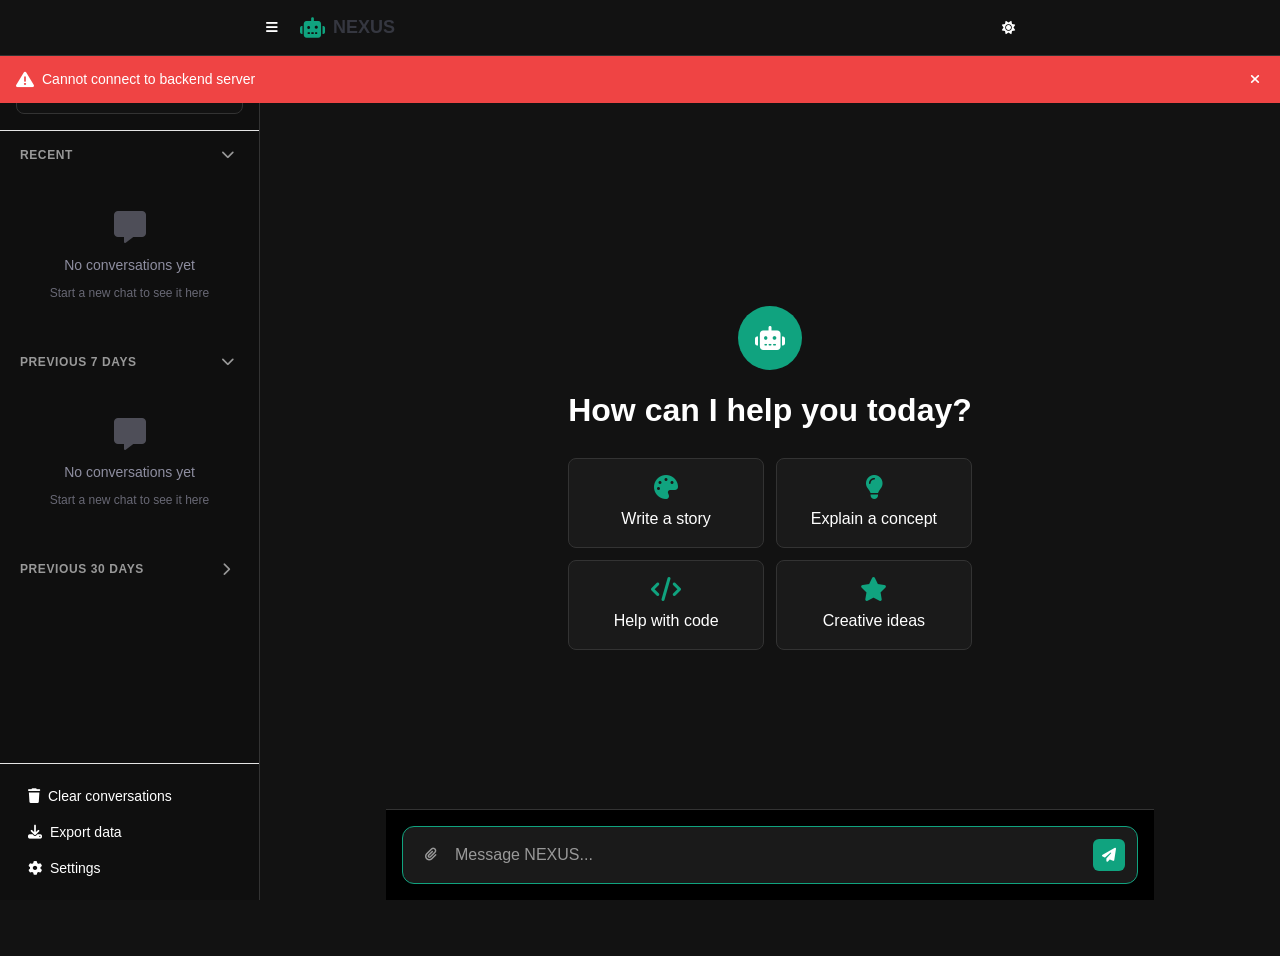
<file: frontend/index.html>
<!DOCTYPE html>
<html lang="en">
<head>
  <meta charset="UTF-8" />
  <meta name="viewport" content="width=device-width, initial-scale=1.0"/>
  <title>NEXUS - AI Assistant</title>
  <link rel="stylesheet" href="style.css" />
  <link rel="stylesheet" href="https://cdnjs.cloudflare.com/ajax/libs/font-awesome/6.4.0/css/all.min.css"/>
</head>
<body class="dark">
  <!-- ChatGPT-Style Header -->
  <header class="header">
    <div class="header-content">
      <div class="header-left">
        <button id="sidebarToggle" class="sidebar-toggle">
          <i class="fas fa-bars"></i>
        </button>
        <div class="logo">
          <i class="fas fa-robot"></i>
          <span>NEXUS</span>
        </div>
      </div>
      <div class="header-right">
        <button id="toggleThemeBtn" class="theme-toggle">
          <i class="fas fa-sun"></i>
        </button>
      </div>
    </div>
  </header>

  <!-- Main Layout Container -->
  <div class="app-container">
    <!-- ChatGPT-Style Sidebar -->
    <aside class="sidebar" id="sidebar">
      <div class="sidebar-header">
        <button id="newChatBtn" class="new-chat-btn">
          <i class="fas fa-plus"></i>
          <span>New chat</span>
        </button>
      </div>
      
      <div class="sidebar-content">
        <!-- Recent Chats Section -->
        <div class="sidebar-section">
          <div class="section-header">
            <span class="section-title">Recent</span>
            <button class="section-toggle" id="recentToggle">
              <i class="fas fa-chevron-down"></i>
            </button>
          </div>
          <div class="section-content" id="recentContent">
            <div class="chat-item active">
              <i class="fas fa-message"></i>
              <span class="chat-item-text">Python function sort</span>
              <div class="chat-item-menu">
                <button class="chat-menu-btn">
                  <i class="fas fa-ellipsis"></i>
                </button>
              </div>
            </div>
            <div class="chat-item">
              <i class="fas fa-message"></i>
              <span class="chat-item-text">Write a story about robot</span>
              <div class="chat-item-menu">
                <button class="chat-menu-btn">
                  <i class="fas fa-ellipsis"></i>
                </button>
              </div>
            </div>
            <div class="chat-item">
              <i class="fas fa-message"></i>
              <span class="chat-item-text">FastAPI vs Flask</span>
              <div class="chat-item-menu">
                <button class="chat-menu-btn">
                  <i class="fas fa-ellipsis"></i>
                </button>
              </div>
            </div>
          </div>
        </div>

        <!-- History Section -->
        <div class="sidebar-section">
          <div class="section-header">
            <span class="section-title">Previous 7 Days</span>
            <button class="section-toggle" id="historyToggle">
              <i class="fas fa-chevron-down"></i>
            </button>
          </div>
          <div class="section-content" id="historyContent">
            <div class="chat-item">
              <i class="fas fa-message"></i>
              <span class="chat-item-text">AI Ethics Discussion</span>
              <div class="chat-item-menu">
                <button class="chat-menu-btn">
                  <i class="fas fa-ellipsis"></i>
                </button>
              </div>
            </div>
            <div class="chat-item">
              <i class="fas fa-message"></i>
              <span class="chat-item-text">Database Design Help</span>
              <div class="chat-item-menu">
                <button class="chat-menu-btn">
                  <i class="fas fa-ellipsis"></i>
                </button>
              </div>
            </div>
          </div>
        </div>

        <!-- Archived Section -->
        <div class="sidebar-section">
          <div class="section-header">
            <span class="section-title">Previous 30 Days</span>
            <button class="section-toggle collapsed" id="archivedToggle">
              <i class="fas fa-chevron-down"></i>
            </button>
          </div>
          <div class="section-content collapsed" id="archivedContent">
            <div class="chat-item">
              <i class="fas fa-message"></i>
              <span class="chat-item-text">Machine Learning Guide</span>
              <div class="chat-item-menu">
                <button class="chat-menu-btn">
                  <i class="fas fa-ellipsis"></i>
                </button>
              </div>
            </div>
            <div class="chat-item">
              <i class="fas fa-message"></i>
              <span class="chat-item-text">React Tutorial</span>
              <div class="chat-item-menu">
                <button class="chat-menu-btn">
                  <i class="fas fa-ellipsis"></i>
                </button>
              </div>
            </div>
          </div>
        </div>
      </div>
      
      <div class="sidebar-footer">
        <div class="sidebar-controls">
          <button id="clearHistoryBtn" class="control-btn">
            <i class="fas fa-trash"></i>
            <span>Clear conversations</span>
          </button>
          <button id="exportBtn" class="control-btn">
            <i class="fas fa-download"></i>
            <span>Export data</span>
          </button>
          <button id="settingsBtnSidebar" class="control-btn">
            <i class="fas fa-cog"></i>
            <span>Settings</span>
          </button>
        </div>
      </div>
    </aside>

    <!-- Main Content Area -->
    <main class="main-content">
      <div class="chat-container">
        <!-- Welcome Screen -->
        <div class="welcome-screen" id="welcomeScreen" style="display: none;">
          <div class="welcome-content">
            <div class="welcome-logo">
              <i class="fas fa-robot"></i>
            </div>
            <h1>How can I help you today?</h1>
            <div class="example-prompts">
              <div class="prompt-card" onclick="sendExamplePrompt('Write a story about a robot learning to paint')">
                <i class="fas fa-palette"></i>
                <span>Write a story</span>
              </div>
              <div class="prompt-card" onclick="sendExamplePrompt('Explain quantum computing in simple terms')">
                <i class="fas fa-lightbulb"></i>
                <span>Explain a concept</span>
              </div>
              <div class="prompt-card" onclick="sendExamplePrompt('Help me write a Python function to sort a list')">
                <i class="fas fa-code"></i>
                <span>Help with code</span>
              </div>
              <div class="prompt-card" onclick="sendExamplePrompt('Give me creative ideas for a birthday party')">
                <i class="fas fa-star"></i>
                <span>Creative ideas</span>
              </div>
            </div>
          </div>
        </div>
        
        <!-- Chat Messages Area -->
        <div class="chat-messages" id="chatMessages">
          <!-- Sample Messages -->
          <div class="message user">
            <div class="message-avatar">
              <i class="fas fa-user"></i>
            </div>
            <div class="message-content">
              <div class="message-text">Help me write a Python function to sort a list</div>
            </div>
          </div>

          <div class="message assistant">
            <div class="message-avatar">
              <i class="fas fa-robot"></i>
            </div>
            <div class="message-content">
              <div class="message-text">
                <p><strong>Python</strong></p>
                <pre><code>def sort_list(nums):
    """
    Sorts a list of integers.
    
    Args:
        nums: The list to sort.
    
    Returns:
        The sorted list.
    """
    
    # Use the built-in sort() method to sort the list.
    nums.sort()
    
    return nums</code></pre>

                <p><strong>Example Usage:</strong></p>
                <pre><code># Create a list of integers to sort.
nums = [5, 2, 8, 3, 1]

# Sort the list.
sorted_nums = sort_list(nums)

# Print the sorted list.
print(sorted_nums)</code></pre>

                <p><strong>Output:</strong></p>
                <pre><code>[1, 2, 3, 5, 8]</code></pre>

                <p><strong>Explanation:</strong></p>
                <ol>
                  <li>The `sort_list()` function takes a list of integers as input.</li>
                  <li>It uses the `sort()` method to sort the list in ascending order.</li>
                  <li>The function returns the sorted list.</li>
                </ol>
              </div>
            </div>
          </div>
        </div>
        
        <!-- Input Area -->
        <div class="input-container">
          <div class="input-area">
            <button id="attachBtn" class="attach-btn">
              <i class="fas fa-paperclip"></i>
            </button>
            <textarea id="userInput" placeholder="Message NEXUS..." rows="1"></textarea>
            <button id="sendBtn" class="send-btn">
              <i class="fas fa-paper-plane"></i>
            </button>
          </div>
        </div>
      </div>
    </main>
  </div>

  <!-- Sidebar Overlay for Mobile -->
  <div class="sidebar-overlay" id="sidebarOverlay"></div>

  <!-- Notification Banner -->
  <div class="notification-banner hidden" id="notificationBanner">
    <div class="notification-content">
      <i class="notification-icon fas fa-exclamation-triangle"></i>
      <span class="notification-message" id="notificationMessage">Backend connection failed</span>
    </div>
    <button class="notification-close" id="notificationClose">
      <i class="fas fa-times"></i>
    </button>
  </div>

  <!-- Scroll to Top Button -->
  <button class="scroll-to-top hidden" id="scrollToTopBtn" title="Scroll to top">
    <i class="fas fa-arrow-up"></i>
  </button>

  <!-- Settings Modal -->
  <div class="settings-modal" id="settingsModal">
    <div class="settings-content">
      <div class="settings-header">
        <h2>Settings</h2>
        <button class="close-settings" id="closeSettings">
          <i class="fas fa-times"></i>
        </button>
      </div>
      
      <div class="settings-body">
        <div class="settings-section">
          <h3>Account</h3>
          <div class="setting-item">
            <div class="setting-info">
              <label>Username</label>
              <span class="setting-description">Your display name</span>
            </div>
            <input type="text" id="usernameInput" value="NEXUS User" class="setting-input">
          </div>
          
          <div class="setting-item">
            <div class="setting-info">
              <label>Email</label>
              <span class="setting-description">Your email address</span>
            </div>
            <input type="email" id="emailInput" value="user@nexus.com" class="setting-input">
          </div>
        </div>
        
        <div class="settings-section">
          <h3>Appearance</h3>
          <div class="setting-item">
            <div class="setting-info">
              <label>Theme</label>
              <span class="setting-description">Choose your preferred theme</span>
            </div>
            <div class="theme-selector">
              <button class="theme-option" data-theme="light">
                <i class="fas fa-sun"></i>
                <span>Light</span>
              </button>
              <button class="theme-option" data-theme="dark">
                <i class="fas fa-moon"></i>
                <span>Dark</span>
              </button>
            </div>
          </div>
        </div>
        
        <div class="settings-section">
          <h3>AI Model</h3>
          <div class="setting-item">
            <div class="setting-info">
              <label>Default AI Model</label>
              <span class="setting-description">Choose your preferred AI model</span>
            </div>
            <select id="aiModelSelect" class="setting-input">
              <option value="gemma:2b">Gemma 2B</option>
              <option value="llama3">Llama 3</option>
              <option value="llama3.1">Llama 3.1</option>
              <option value="codellama">Code Llama</option>
            </select>
          </div>
        </div>
        
        <div class="settings-section">
          <h3>Chat Settings</h3>
          <div class="setting-item">
            <div class="setting-info">
              <label>Auto-save conversations</label>
              <span class="setting-description">Automatically save chat history</span>
            </div>
            <label class="toggle-switch">
              <input type="checkbox" id="autoSaveToggle" checked>
              <span class="toggle-slider"></span>
            </label>
          </div>
          
          <div class="setting-item">
            <div class="setting-info">
              <label>Show typing indicator</label>
              <span class="setting-description">Display when NEXUS is typing</span>
            </div>
            <label class="toggle-switch">
              <input type="checkbox" id="typingIndicatorToggle" checked>
              <span class="toggle-slider"></span>
            </label>
          </div>
        </div>
        
        <div class="settings-section">
          <h3>Data & Privacy</h3>
          <div class="setting-item">
            <div class="setting-info">
              <label>Export all data</label>
              <span class="setting-description">Download your complete chat history</span>
            </div>
            <button class="action-btn" id="exportAllData">
              <i class="fas fa-download"></i>
              <span>Export</span>
            </button>
          </div>
          
          <div class="setting-item">
            <div class="setting-info">
              <label>Clear all data</label>
              <span class="setting-description">Permanently delete all chat history</span>
            </div>
            <button class="action-btn danger" id="clearAllData">
              <i class="fas fa-trash"></i>
              <span>Clear All</span>
            </button>
          </div>
        </div>
      </div>
      
      <div class="settings-footer">
        <button class="save-settings" id="saveSettings">
          <i class="fas fa-save"></i>
          <span>Save Changes</span>
        </button>
      </div>
    </div>
  </div>

  <script src="script.js"></script>
</body>
</html>
</file>
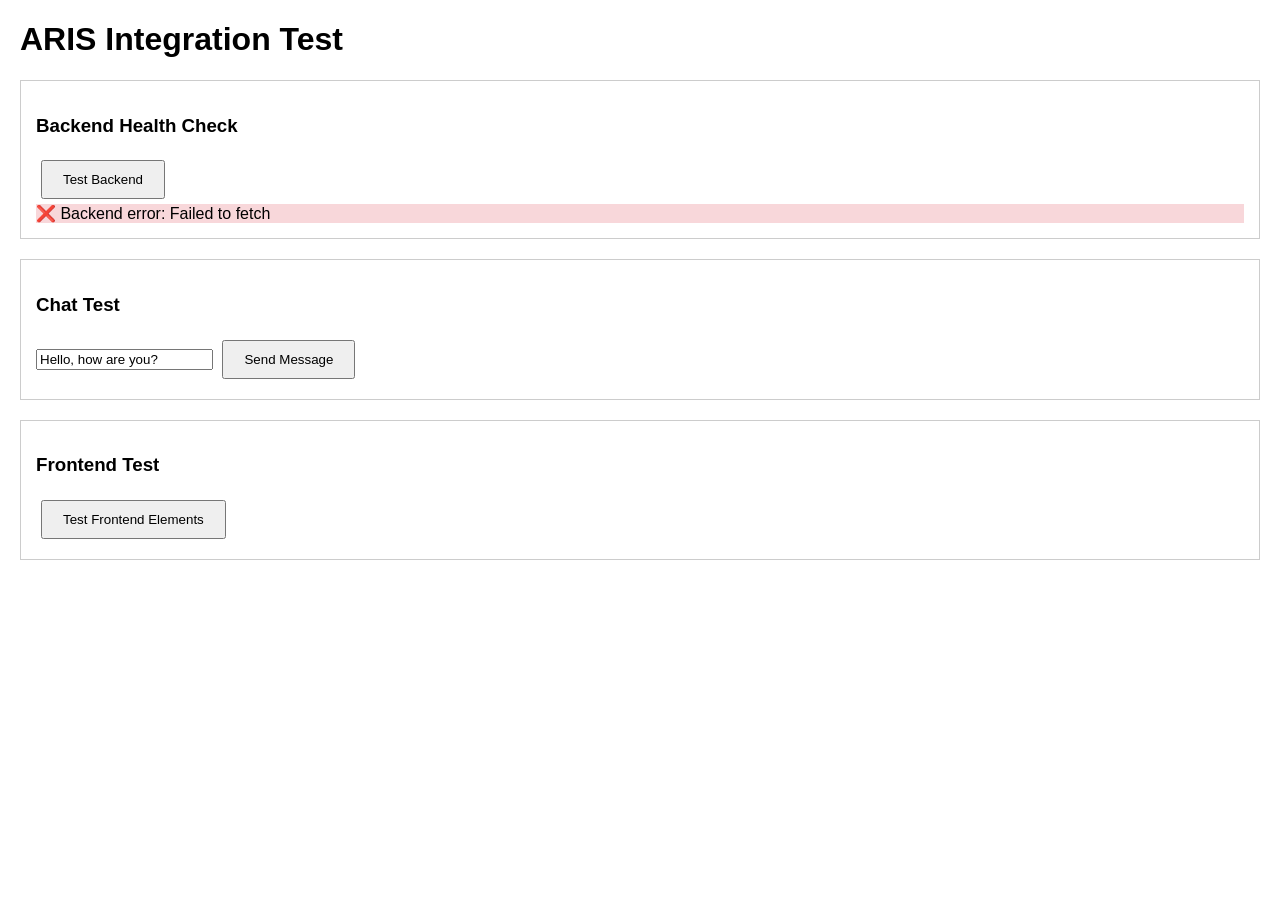
<file: test_integration.html>
<!DOCTYPE html>
<html lang="en">
<head>
    <meta charset="UTF-8">
    <meta name="viewport" content="width=device-width, initial-scale=1.0">
    <title>ARIS Integration Test</title>
    <style>
        body { font-family: Arial, sans-serif; margin: 20px; }
        .test-section { margin: 20px 0; padding: 15px; border: 1px solid #ccc; }
        .success { background-color: #d4edda; border-color: #c3e6cb; }
        .error { background-color: #f8d7da; border-color: #f5c6cb; }
        button { padding: 10px 20px; margin: 5px; }
        #result { margin-top: 10px; padding: 10px; background: #f8f9fa; }
    </style>
</head>
<body>
    <h1>ARIS Integration Test</h1>
    
    <div class="test-section">
        <h3>Backend Health Check</h3>
        <button onclick="testHealth()">Test Backend</button>
        <div id="healthResult"></div>
    </div>
    
    <div class="test-section">
        <h3>Chat Test</h3>
        <input type="text" id="testMessage" placeholder="Enter test message" value="Hello, how are you?">
        <button onclick="testChat()">Send Message</button>
        <div id="chatResult"></div>
    </div>
    
    <div class="test-section">
        <h3>Frontend Test</h3>
        <button onclick="testFrontend()">Test Frontend Elements</button>
        <div id="frontendResult"></div>
    </div>

    <script>
        async function testHealth() {
            const resultDiv = document.getElementById('healthResult');
            try {
                const response = await fetch('http://localhost:5000/health');
                const data = await response.json();
                resultDiv.innerHTML = `<div class="success">✅ Backend is running: ${data.message}</div>`;
            } catch (error) {
                resultDiv.innerHTML = `<div class="error">❌ Backend error: ${error.message}</div>`;
            }
        }
        
        async function testChat() {
            const resultDiv = document.getElementById('chatResult');
            const message = document.getElementById('testMessage').value;
            
            try {
                const response = await fetch('http://localhost:5000/execute', {
                    method: 'POST',
                    headers: { 'Content-Type': 'application/json' },
                    body: JSON.stringify({ command: message })
                });
                const data = await response.json();
                resultDiv.innerHTML = `<div class="success">✅ Response: ${data.response}</div>`;
            } catch (error) {
                resultDiv.innerHTML = `<div class="error">❌ Chat error: ${error.message}</div>`;
            }
        }
        
        function testFrontend() {
            const resultDiv = document.getElementById('frontendResult');
            const tests = [
                { name: 'Send Button', element: document.getElementById('sendBtn'), found: false },
                { name: 'User Input', element: document.getElementById('userInput'), found: false },
                { name: 'Chat Messages', element: document.getElementById('chatMessages'), found: false },
                { name: 'Sidebar Toggle', element: document.getElementById('sidebarToggle'), found: false }
            ];
            
            let results = '<h4>Frontend Element Tests:</h4>';
            tests.forEach(test => {
                if (test.element) {
                    test.found = true;
                    results += `<div class="success">✅ ${test.name}: Found</div>`;
                } else {
                    results += `<div class="error">❌ ${test.name}: Not found</div>`;
                }
            });
            
            resultDiv.innerHTML = results;
        }
        
        // Auto-run health check on load
        window.onload = function() {
            testHealth();
        };
    </script>
</body>
</html>
</file>
<file: frontend/style.css>
/* ===== CHATGPT-STYLE CSS ===== */
* {
  margin: 0;
  padding: 0;
  box-sizing: border-box;
}

:root {
  /* Light Theme */
  --bg-primary: #ffffff;
  --bg-secondary: #f7f7f8;
  --bg-tertiary: #e5e5e5;
  --bg-sidebar: #f7f7f8;
  --bg-header: #ffffff;
  
  --text-primary: #353740;
  --text-secondary: #6e6e80;
  --text-muted: #8e8ea0;
  
  --border-color: #e5e5e5;
  --border-hover: #d1d5db;
  
  --user-bg: #f7f7f8;
  --assistant-bg: #ffffff;
  
  --accent-color: #10a37f;
  --accent-hover: #0d8a6b;
  
  --shadow-sm: 0 1px 2px 0 rgba(0, 0, 0, 0.05);
  --shadow-md: 0 4px 6px -1px rgba(0, 0, 0, 0.1);
  
  /* Improved Dark Theme Colors */
  --dark-bg-primary: #121212;
  --dark-bg-secondary: #1e1e1e;
  --dark-bg-tertiary: #2d2d2d;
  --dark-bg-sidebar: #0f0f0f;
  --dark-bg-header: #121212;
  
  --dark-text-primary: #ffffff;
  --dark-text-secondary: #cccccc;
  --dark-text-muted: #999999;
  
  --dark-border-color: #333333;
  --dark-border-hover: #444444;
  
  --dark-user-bg: #1a1a1a;
  --dark-assistant-bg: #000000;
  
  /* Spacing */
  --spacing-xs: 0.25rem;
  --spacing-sm: 0.5rem;
  --spacing-md: 0.75rem;
  --spacing-lg: 1rem;
  --spacing-xl: 1.5rem;
  --spacing-2xl: 2rem;
  
  /* Layout */
  --header-height: 3.5rem;
  --sidebar-width: 260px;
  --max-content-width: 768px;
}

/* ===== BASE STYLES ===== */
html {
  font-size: 16px;
  scroll-behavior: smooth;
}

body {
  font-family: -apple-system, BlinkMacSystemFont, 'Segoe UI', Roboto, sans-serif;
  background: var(--bg-primary);
  color: var(--text-primary);
  line-height: 1.5;
  overflow-x: hidden;
  min-height: 100vh;
  transition: all 0.2s ease;
}

/* ===== LAYOUT SYSTEM ===== */
.app-container {
  display: grid;
  grid-template-columns: var(--sidebar-width) 1fr;
  grid-template-rows: 1fr;
  min-height: calc(100vh - var(--header-height));
  margin-top: var(--header-height);
  transition: grid-template-columns 0.2s ease;
}

/* ===== HEADER ===== */
.header {
  position: fixed;
  top: 0;
  left: 0;
  right: 0;
  height: var(--header-height);
  background: var(--bg-header);
  border-bottom: 1px solid var(--border-color);
  z-index: 1000;
  display: flex;
  align-items: center;
  padding: 0 var(--spacing-lg);
}

.header-content {
  display: flex;
  align-items: center;
  justify-content: space-between;
  width: 100%;
  max-width: var(--max-content-width);
  margin: 0 auto;
}

.header-left {
  display: flex;
  align-items: center;
  gap: var(--spacing-md);
}

.sidebar-toggle {
  background: none;
  border: none;
  color: var(--text-primary);
  width: 2rem;
  height: 2rem;
  display: flex;
  align-items: center;
  justify-content: center;
  cursor: pointer;
  border-radius: 0.375rem;
  transition: background-color 0.2s ease;
}

.sidebar-toggle:hover {
  background: var(--bg-secondary);
}

.logo {
  display: flex;
  align-items: center;
  gap: var(--spacing-sm);
  color: var(--text-primary);
  font-weight: 600;
  font-size: 1.125rem;
}

.logo i {
  font-size: 1.25rem;
  color: var(--accent-color);
}

.header-right {
  display: flex;
  align-items: center;
  gap: var(--spacing-sm);
}

.theme-toggle {
  background: none;
  border: none;
  color: var(--text-primary);
  width: 2rem;
  height: 2rem;
  display: flex;
  align-items: center;
  justify-content: center;
  cursor: pointer;
  border-radius: 0.375rem;
  transition: background-color 0.2s ease;
}

.theme-toggle:hover {
  background: var(--bg-secondary);
}

/* ===== SIDEBAR ===== */
.sidebar {
  background: var(--bg-sidebar);
  border-right: 1px solid var(--border-color);
  display: flex;
  flex-direction: column;
  height: calc(100vh - var(--header-height));
  transition: all 0.2s ease;
  overflow: hidden;
  z-index: 100;
}

.sidebar-header {
  padding: var(--spacing-lg);
  border-bottom: 1px solid var(--border-color);
}

.new-chat-btn {
  width: 100%;
  background: var(--bg-primary);
  border: 1px solid var(--border-color);
  color: var(--text-primary);
  padding: var(--spacing-md) var(--spacing-lg);
  border-radius: 0.5rem;
  font-weight: 500;
  cursor: pointer;
  transition: all 0.2s ease;
  display: flex;
  align-items: center;
  gap: var(--spacing-sm);
  justify-content: center;
  font-size: 0.875rem;
}

.new-chat-btn:hover {
  background: var(--bg-secondary);
  border-color: var(--border-hover);
}

.sidebar-content {
  flex: 1;
  overflow-y: auto;
  padding: var(--spacing-md);
  display: flex;
  flex-direction: column;
  gap: var(--spacing-lg);
}

.sidebar-section {
  display: flex;
  flex-direction: column;
  gap: var(--spacing-sm);
}

.section-header {
  display: flex;
  align-items: center;
  justify-content: space-between;
  margin-bottom: var(--spacing-xs);
  padding: 0 var(--spacing-sm);
}

.section-title {
  font-size: 0.75rem;
  font-weight: 600;
  color: var(--text-muted);
  text-transform: uppercase;
  letter-spacing: 0.05em;
  margin: 0;
}

.section-toggle {
  background: none;
  border: none;
  color: var(--text-muted);
  cursor: pointer;
  padding: var(--spacing-xs);
  border-radius: var(--spacing-xs);
  transition: all 0.2s ease;
  display: flex;
  align-items: center;
  justify-content: center;
  width: 1.5rem;
  height: 1.5rem;
}

.section-toggle:hover {
  color: var(--text-primary);
  background: var(--bg-tertiary);
}

.section-toggle.collapsed {
  transform: rotate(-90deg);
}

.section-content {
  display: flex;
  flex-direction: column;
  gap: var(--spacing-xs);
  transition: all 0.3s ease;
  overflow: hidden;
}

.section-content.collapsed {
  max-height: 0;
  opacity: 0;
}

.section-content:not(.collapsed) {
  max-height: 500px;
  opacity: 1;
}

.section-btn {
  width: 100%;
  background: none;
  border: none;
  color: var(--text-primary);
  padding: var(--spacing-sm) var(--spacing-md);
  border-radius: 0.375rem;
  cursor: pointer;
  transition: all 0.2s ease;
  display: flex;
  align-items: center;
  gap: var(--spacing-sm);
  font-size: 0.875rem;
  text-align: left;
}

.section-btn:hover {
  background: var(--bg-tertiary);
}

.history-list {
  display: flex;
  flex-direction: column;
  gap: var(--spacing-xs);
}

.chat-item {
  padding: var(--spacing-md);
  background: transparent;
  border: none;
  border-radius: 0.5rem;
  cursor: pointer;
  transition: all 0.2s ease;
  font-size: 0.875rem;
  color: var(--text-primary);
  text-align: left;
  width: 100%;
  display: flex;
  align-items: center;
  gap: var(--spacing-md);
  position: relative;
  overflow: hidden;
  text-overflow: ellipsis;
  white-space: nowrap;
}

.chat-item:hover {
  background: var(--bg-tertiary);
}

.chat-item.active {
  background: var(--accent-color);
  color: white;
  font-weight: 500;
}

.chat-item i {
  font-size: 1rem;
  flex-shrink: 0;
}

.chat-item-text {
  flex: 1;
  font-size: 0.875rem;
  white-space: nowrap;
  overflow: hidden;
  text-overflow: ellipsis;
}

.chat-item-menu {
  opacity: 0;
  transition: opacity 0.2s ease;
}

.chat-item:hover .chat-item-menu {
  opacity: 1;
}

.chat-menu-btn {
  background: none;
  border: none;
  color: inherit;
  padding: var(--spacing-xs);
  border-radius: var(--spacing-xs);
  cursor: pointer;
  font-size: 0.75rem;
  width: 1.5rem;
  height: 1.5rem;
  display: flex;
  align-items: center;
  justify-content: center;
}

.chat-menu-btn:hover {
  background: rgba(255, 255, 255, 0.1);
}

.history-item {
  padding: var(--spacing-md);
  background: transparent;
  border: none;
  border-radius: 0.375rem;
  cursor: pointer;
  transition: all 0.2s ease;
  font-size: 0.875rem;
  color: var(--text-primary);
  text-align: left;
  width: 100%;
  display: flex;
  align-items: center;
  gap: var(--spacing-sm);
  position: relative;
  overflow: hidden;
  text-overflow: ellipsis;
  white-space: nowrap;
}

.history-item:hover {
  background: var(--bg-tertiary);
}

.history-item.active {
  background: var(--bg-tertiary);
  font-weight: 500;
}

.history-item::before {
  content: '';
  position: absolute;
  left: 0;
  top: 0;
  bottom: 0;
  width: 2px;
  background: var(--accent-color);
  opacity: 0;
  transition: opacity 0.2s ease;
}

.history-item.active::before {
  opacity: 1;
}

.sidebar-footer {
  padding: var(--spacing-lg);
  border-top: 1px solid var(--border-color);
}

.sidebar-controls {
  display: flex;
  flex-direction: column;
  gap: var(--spacing-xs);
}

.control-btn {
  width: 100%;
  background: none;
  border: none;
  color: var(--text-primary);
  padding: var(--spacing-sm) var(--spacing-md);
  border-radius: 0.375rem;
  cursor: pointer;
  transition: all 0.2s ease;
  display: flex;
  align-items: center;
  gap: var(--spacing-sm);
  font-size: 0.875rem;
  text-align: left;
}

.control-btn:hover {
  background: var(--bg-tertiary);
}

/* ===== MAIN CONTENT ===== */
.main-content {
  background: var(--bg-primary);
  display: flex;
  flex-direction: column;
  min-height: calc(100vh - var(--header-height));
  position: relative;
  overflow: hidden;
}

.chat-container {
  flex: 1;
  display: flex;
  flex-direction: column;
  max-width: 768px;
  margin: 0 auto;
  width: 100%;
  position: relative;
}

/* ===== WELCOME SCREEN ===== */
.welcome-screen {
  display: flex;
  align-items: center;
  justify-content: center;
  min-height: calc(100vh - var(--header-height) - 120px);
  padding: var(--spacing-2xl);
  flex: 1;
}

.welcome-content {
  text-align: center;
  max-width: 600px;
}

.welcome-logo {
  width: 4rem;
  height: 4rem;
  background: var(--accent-color);
  border-radius: 50%;
  display: flex;
  align-items: center;
  justify-content: center;
  margin: 0 auto var(--spacing-lg);
  font-size: 1.5rem;
  color: white;
}

.welcome-content h1 {
  font-size: 2rem;
  font-weight: 600;
  color: var(--text-primary);
  margin-bottom: var(--spacing-xl);
}

.example-prompts {
  display: grid;
  grid-template-columns: repeat(2, 1fr);
  gap: var(--spacing-md);
  margin-top: var(--spacing-xl);
}

.prompt-card {
  background: var(--bg-secondary);
  border: 1px solid var(--border-color);
  border-radius: 0.5rem;
  padding: var(--spacing-lg);
  cursor: pointer;
  transition: all 0.2s ease;
  display: flex;
  flex-direction: column;
  align-items: center;
  gap: var(--spacing-sm);
  text-align: center;
}

.prompt-card:hover {
  background: var(--bg-tertiary);
  border-color: var(--accent-color);
  transform: translateY(-2px);
}

.prompt-card i {
  font-size: 1.5rem;
  color: var(--accent-color);
}

.prompt-card span {
  font-weight: 500;
  color: var(--text-primary);
}

/* ===== CHAT MESSAGES ===== */
.chat-messages {
  flex: 1;
  overflow-y: auto;
  padding: var(--spacing-lg) 0;
  padding-bottom: 120px; /* Space for input */
}

.message {
  display: flex;
  padding: var(--spacing-lg) var(--spacing-xl);
  gap: var(--spacing-lg);
  position: relative;
  margin: 0 calc(-1 * var(--spacing-xl));
  transition: all 0.2s ease;
}

.message.user {
  background: var(--user-bg);
  margin: 0 calc(-1 * var(--spacing-xl)) 0 calc(-1 * var(--spacing-xl));
  padding: var(--spacing-lg) var(--spacing-xl);
}

.message.assistant {
  background: var(--assistant-bg);
  margin: 0 calc(-1 * var(--spacing-xl)) 0 calc(-1 * var(--spacing-xl));
  padding: var(--spacing-lg) var(--spacing-xl);
}

.message-avatar {
  width: 2rem;
  height: 2rem;
  border-radius: 50%;
  display: flex;
  align-items: center;
  justify-content: center;
  flex-shrink: 0;
  font-size: 0.875rem;
}

.message.user .message-avatar {
  background: #1079a3;
  color: white;
}

.message.assistant .message-avatar {
  background: #5436da;
  color: white;
}

.message-content {
  flex: 1;
  max-width: 100%;
  word-wrap: break-word;
}

.message-text {
  line-height: 1.6;
  color: var(--text-primary);
  font-size: 0.95rem;
}

.message-actions {
  position: absolute;
  right: 1rem;
  top: 50%;
  transform: translateY(-50%);
  display: flex;
  gap: 0.5rem;
  opacity: 0;
  transition: opacity 0.2s ease;
}

.message:hover .message-actions {
  opacity: 1;
}

.message-action {
  background: var(--bg-secondary);
  border: 1px solid var(--border-color);
  border-radius: 0.25rem;
  padding: 0.25rem;
  cursor: pointer;
  color: var(--text-secondary);
  transition: all 0.2s ease;
}

.message-action:hover {
  background: var(--bg-tertiary);
  color: var(--text-primary);
}

/* ===== RIGHT PANEL ===== */
.right-panel {
  width: 300px;
  background: var(--bg-secondary);
  border-left: 1px solid var(--border-color);
  display: flex;
  flex-direction: column;
  height: calc(100vh - var(--header-height));
}

.right-panel-header {
  padding: var(--spacing-lg);
  border-bottom: 1px solid var(--border-color);
  display: flex;
  justify-content: space-between;
  align-items: center;
}

.right-panel-header h3 {
  margin: 0;
  color: var(--text-primary);
  font-size: 1.1rem;
  font-weight: 600;
}

.history-btn {
  background: var(--accent-color);
  color: white;
  border: none;
  padding: var(--spacing-sm) var(--spacing-md);
  border-radius: 0.375rem;
  cursor: pointer;
  display: flex;
  align-items: center;
  gap: var(--spacing-xs);
  font-size: 0.875rem;
  font-weight: 500;
  transition: all 0.2s ease;
}

.history-btn:hover {
  background: var(--accent-hover);
  transform: translateY(-1px);
}

.right-panel-content {
  flex: 1;
  overflow-y: auto;
  padding: var(--spacing-md);
}

.history-panel {
  display: flex;
  flex-direction: column;
  gap: var(--spacing-sm);
}

.history-panel-item {
  padding: var(--spacing-sm);
  background: var(--bg-tertiary);
  border-radius: 0.375rem;
  cursor: pointer;
  transition: all 0.2s ease;
  border: 1px solid transparent;
}

.history-panel-item:hover {
  background: var(--bg-primary);
  border-color: var(--accent-color);
}

.history-panel-item.active {
  background: var(--accent-color);
  color: white;
}

.history-panel-item h4 {
  margin: 0 0 var(--spacing-xs) 0;
  font-size: 0.875rem;
  font-weight: 600;
}

.history-panel-item p {
  margin: 0;
  font-size: 0.75rem;
  color: var(--text-secondary);
  line-height: 1.4;
}

.history-panel-item.active p {
  color: rgba(255, 255, 255, 0.8);
}

/* Dark mode for messages */
body.dark .message.user {
  background: #1a1a1a;
}

body.dark .message.assistant {
  background: #000000;
}

body.dark .message-text {
  color: #ffffff;
}

body.dark .welcome-content h1 {
  color: #ffffff;
}

body.dark .prompt-card {
  background: #1a1a1a;
  border-color: #333333;
}

body.dark .prompt-card:hover {
  background: #2a2a2a;
  border-color: var(--accent-color);
}

body.dark .prompt-card span {
  color: #ffffff;
}

body.dark .input-area {
  border-color: #565869;
}

body.dark .input-area:focus-within {
  border-color: var(--accent-color);
}

body.dark #userInput::placeholder {
  color: #9ca3af;
}

body.dark .attach-btn {
  color: #9ca3af;
}

body.dark .attach-btn:hover {
  color: #d1d5db;
  background: #444654;
}

/* Dark mode for right panel */
body.dark .right-panel {
  background: var(--dark-bg-secondary);
  border-left-color: var(--dark-border-color);
}

body.dark .right-panel-header {
  border-bottom-color: var(--dark-border-color);
}

body.dark .right-panel-header h3 {
  color: var(--dark-text-primary);
}

body.dark .history-panel-item {
  background: var(--dark-bg-tertiary);
}

body.dark .history-panel-item:hover {
  background: var(--dark-bg-primary);
}

/* ===== WELCOME MESSAGE ===== */
.welcome-message {
  display: flex;
  flex-direction: column;
  align-items: center;
  justify-content: center;
  text-align: center;
  padding: var(--spacing-2xl);
  flex: 1;
  min-height: calc(100vh - var(--header-height) - 240px);
  width: 100%;
  background: var(--bg-primary);
  margin: 0 auto;
  max-width: 600px;
}

.welcome-icon {
  width: 3rem;
  height: 3rem;
  background: var(--accent-color);
  border-radius: 50%;
  display: flex;
  align-items: center;
  justify-content: center;
  margin-bottom: var(--spacing-xl);
}

.welcome-icon i {
  font-size: 1.5rem;
  color: white;
}

.welcome-message h1 {
  font-size: 2rem;
  font-weight: 600;
  color: var(--text-primary);
  margin-bottom: var(--spacing-lg);
}

/* ===== CHAT MESSAGES ===== */
.message {
  display: flex;
  padding: var(--spacing-xl);
  border-bottom: 1px solid var(--border-color);
  position: relative;
  animation: messageSlideIn 0.3s ease-out;
}

@keyframes messageSlideIn {
  from {
    opacity: 0;
    transform: translateY(10px);
  }
  to {
    opacity: 1;
    transform: translateY(0);
  }
}

.message.user {
  background: var(--user-bg);
}

.message.assistant {
  background: var(--assistant-bg);
}

.message-avatar {
  width: 2rem;
  height: 2rem;
  border-radius: 50%;
  display: flex;
  align-items: center;
  justify-content: center;
  margin-right: var(--spacing-lg);
  flex-shrink: 0;
}

.message.user .message-avatar {
  background: var(--accent-color);
  color: white;
}

.message.assistant .message-avatar {
  background: var(--accent-color);
  color: white;
}

.message-content {
  flex: 1;
  min-width: 0;
}

.message-text {
  font-size: 0.875rem;
  line-height: 1.6;
  color: var(--text-primary);
  white-space: pre-wrap;
  word-wrap: break-word;
}

.message-actions {
  position: absolute;
  top: var(--spacing-md);
  right: var(--spacing-md);
  display: flex;
  gap: var(--spacing-xs);
  opacity: 0;
  transition: opacity 0.2s ease;
}

.message:hover .message-actions {
  opacity: 1;
}

.message-action {
  background: none;
  border: none;
  color: var(--text-muted);
  width: 1.5rem;
  height: 1.5rem;
  display: flex;
  align-items: center;
  justify-content: center;
  cursor: pointer;
  border-radius: 0.25rem;
  transition: all 0.2s ease;
  font-size: 0.75rem;
}

.message-action:hover {
  background: var(--bg-tertiary);
  color: var(--text-primary);
}

/* ===== LOADING INDICATOR ===== */
.typing-indicator {
  display: flex;
  align-items: center;
  gap: var(--spacing-sm);
  padding: var(--spacing-md) 0;
  color: var(--text-muted);
  font-size: 0.875rem;
}

.typing-dots {
  display: flex;
  gap: 2px;
}

.typing-dot {
  width: 4px;
  height: 4px;
  background: var(--text-muted);
  border-radius: 50%;
  animation: typingDot 1.4s infinite ease-in-out;
}

.typing-dot:nth-child(1) { animation-delay: -0.32s; }
.typing-dot:nth-child(2) { animation-delay: -0.16s; }
.typing-dot:nth-child(3) { animation-delay: 0s; }

@keyframes typingDot {
  0%, 80%, 100% {
    transform: scale(0.8);
    opacity: 0.5;
  }
  40% {
    transform: scale(1);
    opacity: 1;
  }
}

/* ===== INPUT AREA ===== */
.input-container {
  position: absolute;
  bottom: 0;
  left: 0;
  right: 0;
  background: var(--bg-primary);
  padding: var(--spacing-lg);
  border-top: 1px solid var(--border-color);
  z-index: 50;
}

.input-area {
  background: var(--bg-primary);
  border: 1px solid var(--border-color);
  border-radius: 0.75rem;
  padding: 0.75rem;
  transition: all 0.2s ease;
  max-width: 100%;
  position: relative;
  display: flex;
  align-items: flex-end;
  gap: 0.5rem;
}

.input-area:focus-within {
  border-color: var(--accent-color);
}

.attach-btn {
  background: none;
  border: none;
  color: #9ca3af;
  width: 2rem;
  height: 2rem;
  display: flex;
  align-items: center;
  justify-content: center;
  cursor: pointer;
  border-radius: 0.375rem;
  transition: all 0.2s ease;
  flex-shrink: 0;
}

.attach-btn:hover {
  color: var(--text-primary);
  background: #f5f5f5;
}

#userInput {
  flex: 1;
  background: transparent;
  border: none;
  outline: none;
  color: var(--text-primary);
  font-size: 1rem;
  font-family: inherit;
  line-height: 1.5;
  resize: none;
  min-height: 1.5rem;
  max-height: 8rem;
  overflow-y: auto;
  padding: 0.25rem 0;
  width: 100%;
}

#userInput::placeholder {
  color: #9ca3af;
}

.send-btn {
  background: var(--accent-color);
  border: none;
  color: white;
  width: 2rem;
  height: 2rem;
  display: flex;
  align-items: center;
  justify-content: center;
  cursor: pointer;
  border-radius: 0.375rem;
  transition: all 0.2s ease;
  flex-shrink: 0;
  font-size: 0.875rem;
}

.send-btn:hover {
  background: var(--accent-hover);
  transform: scale(1.05);
}

.send-btn:disabled {
  background: var(--text-muted);
  cursor: not-allowed;
  transform: none;
}

/* ===== SIDEBAR OVERLAY (MOBILE) ===== */
.sidebar-overlay {
  position: fixed;
  top: 0;
  left: 0;
  right: 0;
  bottom: 0;
  background: rgba(0, 0, 0, 0.5);
  z-index: 999;
  opacity: 0;
  visibility: hidden;
  transition: all 0.2s ease;
}

.sidebar-overlay.active {
  opacity: 1;
  visibility: visible;
}

/* ===== RESPONSIVE DESIGN ===== */
@media (max-width: 768px) {
  .app-container {
    grid-template-columns: 1fr;
  }
  
  .sidebar {
    position: fixed;
    top: var(--header-height);
    left: 0;
    bottom: 0;
    width: var(--sidebar-width);
    transform: translateX(-100%);
    z-index: 1000;
    box-shadow: var(--shadow-md);
  }
  
  .sidebar.open {
    transform: translateX(0);
  }
  
  .input-container {
    left: 0;
    right: 0;
    padding: var(--spacing-md);
  }
  
  .chat-container {
    padding: 0;
  }
  
  .message {
    padding: var(--spacing-lg);
  }
  
  .header {
    padding: 0 var(--spacing-md);
  }
  
  .welcome-message h1 {
    font-size: 1.5rem;
  }
}

@media (max-width: 480px) {
  .welcome-message {
    padding: var(--spacing-lg);
  }
  
  .welcome-message h1 {
    font-size: 1.25rem;
  }
  
  .message {
    padding: var(--spacing-md);
  }
  
  .message-avatar {
    width: 1.5rem;
    height: 1.5rem;
    margin-right: var(--spacing-md);
  }
}

/* ===== SIDEBAR COLLAPSED STATE ===== */
.sidebar-collapsed .app-container {
  grid-template-columns: 1fr;
}

.sidebar-collapsed .sidebar {
  transform: translateX(-100%);
  opacity: 0;
  pointer-events: none;
}

/* ===== DARK MODE ===== */
body.dark {
  background: var(--dark-bg-primary);
  color: var(--dark-text-primary);
}

body.dark .header {
  background: var(--dark-bg-header);
  border-color: var(--dark-border-color);
}

body.dark .sidebar {
  background: var(--dark-bg-sidebar);
  border-color: var(--dark-border-color);
}

body.dark .main-content {
  background: var(--dark-bg-primary);
}

body.dark .message.user {
  background: var(--dark-user-bg);
}

body.dark .message.assistant {
  background: var(--dark-assistant-bg);
}

body.dark .message-text {
  color: var(--dark-text-primary);
}

body.dark .input-area {
  background: #1a1a1a;
  border-color: #333333;
}

body.dark .input-area:focus-within {
  border-color: var(--accent-color);
}

body.dark #userInput {
  color: var(--dark-text-primary);
}

body.dark #userInput::placeholder {
  color: var(--dark-text-muted);
}

body.dark .section-title {
  color: var(--dark-text-muted);
}

body.dark .section-toggle {
  color: var(--dark-text-muted);
}

body.dark .section-toggle:hover {
  color: var(--dark-text-primary);
  background: var(--dark-bg-tertiary);
}

body.dark .chat-item {
  color: var(--dark-text-primary);
}

body.dark .chat-item:hover {
  background: var(--dark-bg-tertiary);
}

body.dark .chat-item.active {
  background: var(--accent-color);
  color: white;
}

body.dark .attach-btn {
  color: var(--dark-text-muted);
}

body.dark .attach-btn:hover {
  color: var(--dark-text-primary);
  background: var(--dark-bg-tertiary);
}

body.dark .welcome-message h1 {
  color: var(--dark-text-primary);
}

body.dark .history-item {
  color: var(--dark-text-primary);
}

body.dark .history-item:hover {
  background: var(--dark-bg-tertiary);
}

body.dark .history-item.active {
  background: var(--dark-bg-tertiary);
}

body.dark .settings-btn-sidebar {
  color: var(--dark-text-primary);
}

body.dark .settings-btn-sidebar:hover {
  background: var(--dark-bg-tertiary);
}

body.dark .new-chat-btn {
  background: var(--dark-bg-primary);
  border-color: var(--dark-border-color);
  color: var(--dark-text-primary);
}

body.dark .new-chat-btn:hover {
  background: var(--dark-bg-tertiary);
  border-color: var(--dark-border-hover);
}

body.dark .sidebar-toggle,
body.dark .settings-btn {
  color: var(--dark-text-primary);
}

body.dark .sidebar-toggle:hover,
body.dark .settings-btn:hover {
  background: var(--dark-bg-tertiary);
}

body.dark .attach-btn {
  color: var(--dark-text-muted);
}

body.dark .attach-btn:hover {
  color: var(--dark-text-primary);
  background: var(--dark-bg-tertiary);
}

body.dark .message-action {
  color: var(--dark-text-muted);
}

body.dark .message-action:hover {
  background: var(--dark-bg-tertiary);
  color: var(--dark-text-primary);
}

body.dark .theme-toggle {
  color: var(--dark-text-primary);
}

body.dark .theme-toggle:hover {
  background: var(--dark-bg-tertiary);
}

body.dark .section-btn {
  color: var(--dark-text-primary);
}

body.dark .section-btn:hover {
  background: var(--dark-bg-tertiary);
}

body.dark .control-btn {
  color: var(--dark-text-primary);
}

body.dark .control-btn:hover {
  background: var(--dark-bg-tertiary);
}

body.dark .section-header h3 {
  color: var(--dark-text-muted);
}

/* Settings Modal Dark Mode */
body.dark .settings-content {
  background: #000000;
}

body.dark .settings-header {
  background: #1a1a1a;
  border-color: #333333;
}

body.dark .settings-header h2 {
  color: #ffffff;
}

body.dark .close-settings {
  color: #999999;
}

body.dark .close-settings:hover {
  background: #2a2a2a;
  color: #ffffff;
}

body.dark .settings-section h3 {
  color: #ffffff;
  border-color: #333333;
}

body.dark .setting-item {
  background: #1a1a1a;
  border-color: #333333;
}

body.dark .setting-info label {
  color: #ffffff;
}

body.dark .setting-description {
  color: #999999;
}

body.dark .setting-input {
  background: #000000;
  border-color: #333333;
  color: #ffffff;
}

body.dark .setting-input:focus {
  border-color: var(--accent-color);
}

body.dark .theme-option {
  background: #000000;
  border-color: #333333;
  color: #ffffff;
}

body.dark .theme-option:hover {
  background: #2a2a2a;
  border-color: #444444;
}

body.dark .settings-footer {
  background: #1a1a1a;
  border-color: #333333;
}

/* Welcome Message Dark Mode */
body.dark .welcome-message {
  background: #000000;
}

body.dark .welcome-message h1 {
  color: #ffffff;
}

/* Input Area Dark Mode */
body.dark .input-container {
  background: #000000;
  border-color: #333333;
}

body.dark .input-area {
  background: #1a1a1a;
  border-color: #333333;
}

body.dark .input-area:focus-within {
  border-color: var(--accent-color);
}

body.dark #userInput {
  color: #ffffff;
}

body.dark #userInput::placeholder {
  color: #999999;
}

body.dark .attach-btn {
  color: #999999;
}

body.dark .attach-btn:hover {
  color: #ffffff;
  background: #2a2a2a;
}

/* ===== SCROLLBAR STYLING ===== */
::-webkit-scrollbar {
  width: 6px;
}

::-webkit-scrollbar-track {
  background: transparent;
}

::-webkit-scrollbar-thumb {
  background: var(--border-color);
  border-radius: 3px;
}

::-webkit-scrollbar-thumb:hover {
  background: var(--border-hover);
}

body.dark ::-webkit-scrollbar-thumb {
  background: #333333;
}

body.dark ::-webkit-scrollbar-thumb:hover {
  background: #444444;
}

/* ===== CODE BLOCK STYLING ===== */
.message-text pre {
  background: var(--bg-tertiary);
  border: 1px solid var(--border-color);
  border-radius: 0.5rem;
  padding: var(--spacing-lg);
  margin: var(--spacing-md) 0;
  overflow-x: auto;
  font-family: 'Monaco', 'Menlo', 'Ubuntu Mono', monospace;
  font-size: 0.875rem;
  line-height: 1.5;
}

.message-text code {
  background: var(--bg-tertiary);
  padding: 0.125rem 0.25rem;
  border-radius: 0.25rem;
  font-family: 'Monaco', 'Menlo', 'Ubuntu Mono', monospace;
  font-size: 0.875rem;
}

.message-text pre code {
  background: transparent;
  padding: 0;
  border-radius: 0;
}

/* Dark mode code blocks */
body.dark .message-text pre {
  background: var(--dark-bg-tertiary);
  border-color: var(--dark-border-color);
  color: var(--dark-text-primary);
}

body.dark .message-text code {
  background: var(--dark-bg-tertiary);
  color: var(--dark-text-primary);
}

/* Syntax highlighting for common languages */
.message-text pre code.language-python {
  color: #3776ab;
}

.message-text pre code.language-javascript {
  color: #f7df1e;
}

.message-text pre code.language-html {
  color: #e34c26;
}

.message-text pre code.language-css {
  color: #1572b6;
}

/* ===== FOCUS STYLES ===== */
button:focus-visible,
textarea:focus-visible {
  outline: 2px solid var(--accent-color);
  outline-offset: 2px;
}

/* ===== SETTINGS MODAL ===== */
.settings-modal {
  position: fixed;
  top: 0;
  left: 0;
  right: 0;
  bottom: 0;
  background: rgba(0, 0, 0, 0.8);
  backdrop-filter: blur(4px);
  z-index: 2000;
  display: none;
  align-items: center;
  justify-content: center;
  padding: var(--spacing-lg);
}

.settings-modal.active {
  display: flex;
}

.settings-content {
  background: var(--bg-primary);
  border-radius: var(--radius-xl);
  box-shadow: var(--shadow-xl);
  width: 100%;
  max-width: 600px;
  max-height: 80vh;
  overflow: hidden;
  display: flex;
  flex-direction: column;
}

.settings-header {
  display: flex;
  align-items: center;
  justify-content: space-between;
  padding: var(--spacing-xl);
  border-bottom: 1px solid var(--border-color);
  background: var(--bg-secondary);
}

.settings-header h2 {
  font-size: 1.5rem;
  font-weight: 600;
  color: var(--text-primary);
  margin: 0;
}

.close-settings {
  background: none;
  border: none;
  color: var(--text-muted);
  width: 2rem;
  height: 2rem;
  display: flex;
  align-items: center;
  justify-content: center;
  cursor: pointer;
  border-radius: 50%;
  transition: all 0.2s ease;
}

.close-settings:hover {
  background: var(--bg-tertiary);
  color: var(--text-primary);
}

.settings-body {
  flex: 1;
  overflow-y: auto;
  padding: var(--spacing-xl);
  display: flex;
  flex-direction: column;
  gap: var(--spacing-xl);
}

.settings-section {
  display: flex;
  flex-direction: column;
  gap: var(--spacing-lg);
}

.settings-section h3 {
  font-size: 1.125rem;
  font-weight: 600;
  color: var(--text-primary);
  margin: 0;
  padding-bottom: var(--spacing-sm);
  border-bottom: 1px solid var(--border-color);
}

.setting-item {
  display: flex;
  align-items: center;
  justify-content: space-between;
  padding: var(--spacing-md);
  background: var(--bg-secondary);
  border-radius: var(--radius-md);
  border: 1px solid var(--border-color);
}

.setting-info {
  display: flex;
  flex-direction: column;
  gap: var(--spacing-xs);
  flex: 1;
}

.setting-info label {
  font-weight: 500;
  color: var(--text-primary);
  font-size: 0.875rem;
}

.setting-description {
  font-size: 0.75rem;
  color: var(--text-muted);
}

.setting-input {
  background: var(--bg-primary);
  border: 1px solid var(--border-color);
  border-radius: var(--radius-sm);
  padding: var(--spacing-sm) var(--spacing-md);
  color: var(--text-primary);
  font-size: 0.875rem;
  width: 200px;
  transition: all 0.2s ease;
}

.setting-input:focus {
  outline: none;
  border-color: var(--accent-color);
  box-shadow: 0 0 0 2px rgba(16, 163, 127, 0.1);
}

.theme-selector {
  display: flex;
  gap: var(--spacing-sm);
}

.theme-option {
  background: var(--bg-primary);
  border: 1px solid var(--border-color);
  border-radius: var(--radius-md);
  padding: var(--spacing-md);
  cursor: pointer;
  transition: all 0.2s ease;
  display: flex;
  align-items: center;
  gap: var(--spacing-sm);
  font-size: 0.875rem;
  color: var(--text-primary);
  min-width: 80px;
  justify-content: center;
}

.theme-option:hover {
  background: var(--bg-tertiary);
  border-color: var(--border-hover);
}

.theme-option.active {
  background: var(--accent-color);
  color: white;
  border-color: var(--accent-color);
}

.toggle-switch {
  position: relative;
  display: inline-block;
  width: 50px;
  height: 24px;
}

.toggle-switch input {
  opacity: 0;
  width: 0;
  height: 0;
}

.toggle-slider {
  position: absolute;
  cursor: pointer;
  top: 0;
  left: 0;
  right: 0;
  bottom: 0;
  background: var(--bg-tertiary);
  border-radius: 24px;
  transition: 0.3s;
}

.toggle-slider:before {
  position: absolute;
  content: "";
  height: 18px;
  width: 18px;
  left: 3px;
  bottom: 3px;
  background: white;
  border-radius: 50%;
  transition: 0.3s;
}

input:checked + .toggle-slider {
  background: var(--accent-color);
}

input:checked + .toggle-slider:before {
  transform: translateX(26px);
}

.action-btn {
  background: var(--accent-color);
  border: none;
  color: white;
  padding: var(--spacing-sm) var(--spacing-md);
  border-radius: var(--radius-md);
  cursor: pointer;
  transition: all 0.2s ease;
  display: flex;
  align-items: center;
  gap: var(--spacing-sm);
  font-size: 0.875rem;
}

.action-btn:hover {
  background: var(--accent-hover);
}

.action-btn.danger {
  background: #ef4444;
}

.action-btn.danger:hover {
  background: #dc2626;
}

.settings-footer {
  padding: var(--spacing-xl);
  border-top: 1px solid var(--border-color);
  background: var(--bg-secondary);
}

.save-settings {
  width: 100%;
  background: var(--accent-color);
  border: none;
  color: white;
  padding: var(--spacing-md) var(--spacing-lg);
  border-radius: var(--radius-md);
  cursor: pointer;
  transition: all 0.2s ease;
  display: flex;
  align-items: center;
  justify-content: center;
  gap: var(--spacing-sm);
  font-size: 0.875rem;
  font-weight: 500;
}

.save-settings:hover {
  background: var(--accent-hover);
}

/* ===== RESPONSIVE DESIGN ===== */
@media (max-width: 768px) {
  .sidebar {
    position: fixed;
    top: var(--header-height);
    left: 0;
    height: calc(100vh - var(--header-height));
    transform: translateX(-100%);
    opacity: 0;
    pointer-events: none;
    z-index: 1000;
  }

  .sidebar.open {
    transform: translateX(0);
    opacity: 1;
    pointer-events: auto;
  }

  .main-content {
    margin-left: 0;
    flex-direction: column;
  }

  .right-panel {
    width: 100%;
    height: 200px;
    border-left: none;
    border-top: 1px solid var(--border-color);
    order: 2;
  }

  .chat-container {
    order: 1;
  }

  .input-container {
    left: 0;
  }

  .sidebar-overlay {
    display: block;
  }
}

/* ===== SCROLL TO TOP BUTTON ===== */
.scroll-to-top {
  position: fixed;
  bottom: var(--spacing-xl);
  right: var(--spacing-xl);
  width: 3rem;
  height: 3rem;
  background: var(--accent-color);
  color: white;
  border: none;
  border-radius: 50%;
  cursor: pointer;
  display: flex;
  align-items: center;
  justify-content: center;
  font-size: 1.125rem;
  box-shadow: var(--shadow-md);
  transition: all 0.3s ease;
  z-index: 1000;
  opacity: 0;
  transform: translateY(20px);
  pointer-events: none;
}

.scroll-to-top.visible {
  opacity: 1;
  transform: translateY(0);
  pointer-events: auto;
}

.scroll-to-top:hover {
  background: var(--accent-hover);
  transform: translateY(-2px);
  box-shadow: var(--shadow-lg);
}

/* Dark mode scroll to top */
body.dark .scroll-to-top {
  background: var(--accent-color);
}

body.dark .scroll-to-top:hover {
  background: var(--accent-hover);
}

/* ===== COLLAPSIBLE MESSAGES ===== */
.message-text.collapsed {
  max-height: 200px;
  overflow: hidden;
  position: relative;
}

.message-text.collapsed::after {
  content: '';
  position: absolute;
  bottom: 0;
  left: 0;
  right: 0;
  height: 60px;
  background: linear-gradient(transparent, var(--bg-primary));
  pointer-events: none;
}

body.dark .message-text.collapsed::after {
  background: linear-gradient(transparent, var(--dark-bg-primary));
}

.message-expand-btn {
  background: var(--accent-color);
  color: white;
  border: none;
  padding: var(--spacing-sm) var(--spacing-md);
  border-radius: var(--spacing-sm);
  cursor: pointer;
  font-size: 0.875rem;
  font-weight: 500;
  margin-top: var(--spacing-sm);
  transition: all 0.2s ease;
  display: flex;
  align-items: center;
  gap: var(--spacing-xs);
}

.message-expand-btn:hover {
  background: var(--accent-hover);
  transform: translateY(-1px);
}

.message-expand-btn i {
  font-size: 0.75rem;
  transition: transform 0.2s ease;
}

.message-expand-btn.expanded i {
  transform: rotate(180deg);
}

/* ===== NOTIFICATION BANNER ===== */
.notification-banner {
  position: fixed;
  top: var(--header-height);
  left: 0;
  right: 0;
  background: #f59e0b;
  color: white;
  padding: var(--spacing-md) var(--spacing-lg);
  z-index: 1500;
  display: flex;
  align-items: center;
  justify-content: space-between;
  gap: var(--spacing-md);
  animation: slideDown 0.3s ease-out;
}

.notification-banner.error {
  background: #ef4444;
}

.notification-banner.success {
  background: #10b981;
}

.notification-banner.warning {
  background: #f59e0b;
}

.notification-content {
  display: flex;
  align-items: center;
  gap: var(--spacing-sm);
  flex: 1;
}

.notification-icon {
  font-size: 1.125rem;
}

.notification-message {
  font-size: 0.875rem;
  font-weight: 500;
}

.notification-close {
  background: none;
  border: none;
  color: white;
  cursor: pointer;
  padding: var(--spacing-xs);
  border-radius: 0.25rem;
  transition: background-color 0.2s ease;
}

.notification-close:hover {
  background: rgba(255, 255, 255, 0.2);
}

@keyframes slideDown {
  from {
    transform: translateY(-100%);
    opacity: 0;
  }
  to {
    transform: translateY(0);
    opacity: 1;
  }
}

/* Dark mode notifications */
body.dark .notification-banner {
  background: #f59e0b;
}

body.dark .notification-banner.error {
  background: #ef4444;
}

body.dark .notification-banner.success {
  background: #10b981;
}

/* ===== UTILITY CLASSES ===== */
.hidden {
  display: none !important;
}

.loading {
  opacity: 0.6;
  pointer-events: none;
}

.empty-state {
  display: flex;
  flex-direction: column;
  align-items: center;
  justify-content: center;
  padding: var(--spacing-2xl);
  text-align: center;
  color: var(--text-muted);
  flex: 1;
}

.empty-state i {
  font-size: 2rem;
  margin-bottom: var(--spacing-md);
  opacity: 0.5;
}

.empty-state p {
  font-size: 0.875rem;
  margin-bottom: var(--spacing-sm);
}

.empty-state small {
  font-size: 0.75rem;
  opacity: 0.7;
}
</file>
